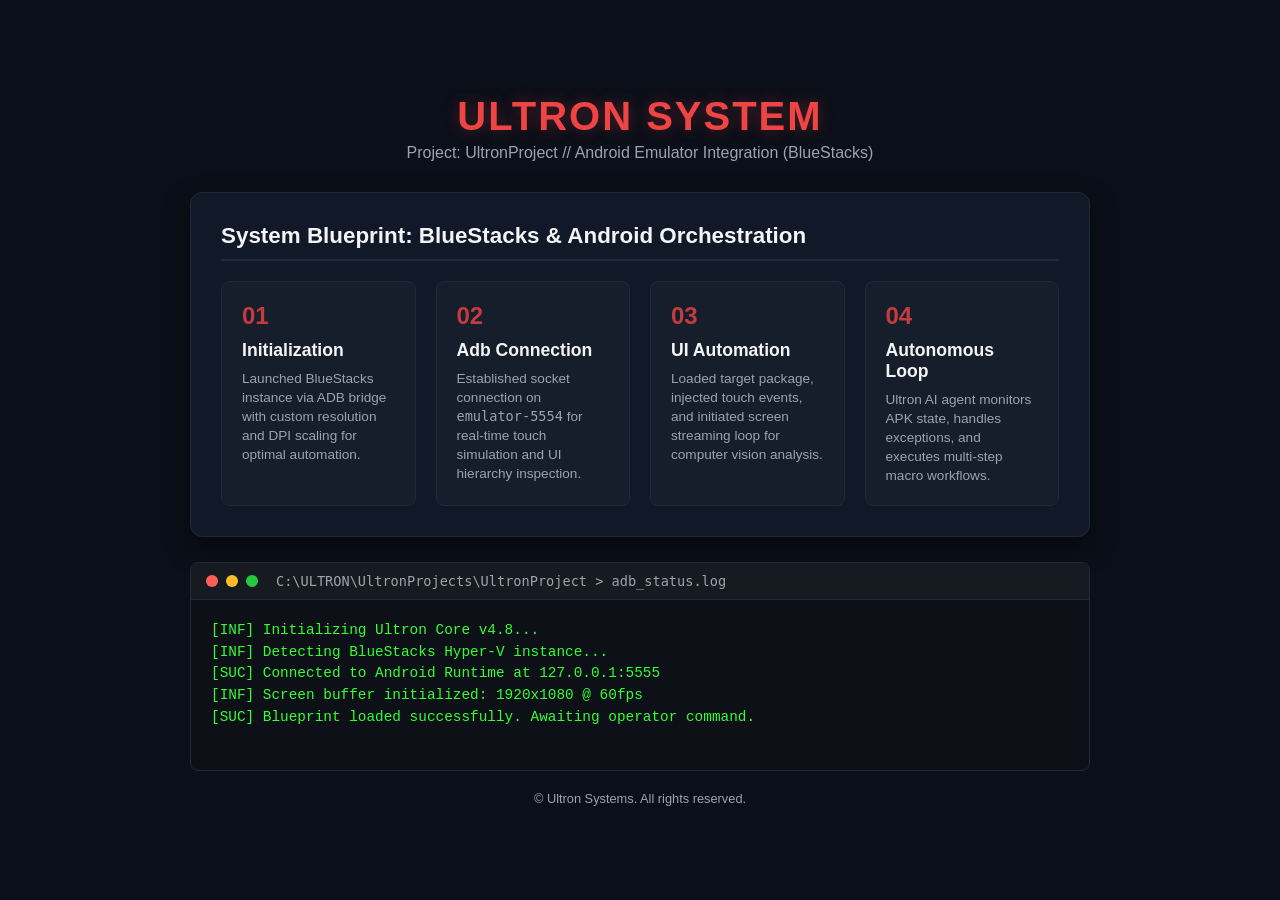
<file: UltronProjects/UltronProject/index.html>
<!DOCTYPE html>
<html lang="en">
<head>
    <meta charset="UTF-8">
    <meta name="viewport" content="width=device-width, initial-scale=1.0">
    <title>Ultron Project - BlueStacks Blueprint</title>
    <link rel="stylesheet" href="styles.css">
</head>
<body>
    <div class="container">
        <header>
            <h1>ULTRON SYSTEM</h1>
            <p class="subtitle">Project: UltronProject // Android Emulator Integration (BlueStacks)</p>
        </header>

        <main>
            <section class="blueprint-card">
                <h2>System Blueprint: BlueStacks & Android Orchestration</h2>
                <div class="blueprint-grid">
                    <div class="step-box">
                        <span class="step-num">01</span>
                        <h3>Initialization</h3>
                        <p>Launched BlueStacks instance via ADB bridge with custom resolution and DPI scaling for optimal automation.</p>
                    </div>
                    <div class="step-box">
                        <span class="step-num">02</span>
                        <h3>Adb Connection</h3>
                        <p>Established socket connection on <code>emulator-5554</code> for real-time touch simulation and UI hierarchy inspection.</p>
                    </div>
                    <div class="step-box">
                        <span class="step-num">03</span>
                        <h3>UI Automation</h3>
                        <p>Loaded target package, injected touch events, and initiated screen streaming loop for computer vision analysis.</p>
                    </div>
                    <div class="step-box">
                        <span class="step-num">04</span>
                        <h3>Autonomous Loop</h3>
                        <p>Ultron AI agent monitors APK state, handles exceptions, and executes multi-step macro workflows.</p>
                    </div>
                </div>
            </section>

            <section class="console-section">
                <div class="console-header">
                    <span class="dot red"></span>
                    <span class="dot yellow"></span>
                    <span class="dot green"></span>
                    <span class="console-title">C:\ULTRON\UltronProjects\UltronProject > adb_status.log</span>
                </div>
                <pre class="console-body">
[INF] Initializing Ultron Core v4.8...
[INF] Detecting BlueStacks Hyper-V instance...
[SUC] Connected to Android Runtime at 127.0.0.1:5555
[INF] Screen buffer initialized: 1920x1080 @ 60fps
[SUC] Blueprint loaded successfully. Awaiting operator command.
                </pre>
            </section>
        </main>

        <footer>
            <p>&copy; Ultron Systems. All rights reserved.</p>
        </footer>
    </div>
    <script src="script.js"></script>
</body>
</html>
</file>
<file: UltronProjects/UltronProject/styles.css>
:root {
    --bg-color: #0b0f19;
    --card-bg: #111827;
    --accent-red: #ef4444;
    --accent-glow: rgba(239, 68, 68, 0.3);
    --text-primary: #f3f4f6;
    --text-secondary: #9ca3af;
    --border-color: #1f2937;
}

* {
    box-sizing: border-box;
    margin: 0;
    padding: 0;
}

body {
    font-family: 'Segoe UI', Tahoma, Geneva, Verdana, sans-serif;
    background-color: var(--bg-color);
    color: var(--text-primary);
    min-height: 100vh;
    display: flex;
    justify-content: center;
    align-items: center;
    padding: 20px;
}

.container {
    width: 100%;
    max-width: 900px;
}

header {
    text-align: center;
    margin-bottom: 30px;
}

header h1 {
    font-size: 2.5rem;
    letter-spacing: 2px;
    color: var(--accent-red);
    text-shadow: 0 0 15px var(--accent-glow);
}

.subtitle {
    color: var(--text-secondary);
    font-size: 1rem;
    margin-top: 5px;
}

.blueprint-card {
    background-color: var(--card-bg);
    border: 1px solid var(--border-color);
    border-radius: 12px;
    padding: 30px;
    margin-bottom: 25px;
    box-shadow: 0 10px 25px rgba(0,0,0,0.5);
}

.blueprint-card h2 {
    font-size: 1.4rem;
    margin-bottom: 20px;
    border-bottom: 2px solid var(--border-color);
    padding-bottom: 10px;
}

.blueprint-grid {
    display: grid;
    grid-template-columns: repeat(auto-fit, minmax(180px, 1fr));
    gap: 20px;
}

.step-box {
    background: rgba(255, 255, 255, 0.02);
    border: 1px solid var(--border-color);
    border-radius: 8px;
    padding: 20px;
    position: relative;
    transition: transform 0.3s ease, border-color 0.3s ease;
}

.step-box:hover {
    transform: translateY(-5px);
    border-color: var(--accent-red);
}

.step-num {
    font-size: 1.5rem;
    font-weight: bold;
    color: var(--accent-red);
    opacity: 0.8;
    display: block;
    margin-bottom: 10px;
}

.step-box h3 {
    font-size: 1.1rem;
    margin-bottom: 8px;
}

.step-box p {
    font-size: 0.85rem;
    color: var(--text-secondary);
    line-height: 1.4;
}

.console-section {
    background-color: #0d1117;
    border: 1px solid var(--border-color);
    border-radius: 8px;
    overflow: hidden;
}

.console-header {
    background-color: #161b22;
    padding: 10px 15px;
    display: flex;
    align-items: center;
    gap: 8px;
    border-bottom: 1px solid var(--border-color);
}

.dot {
    width: 12px;
    height: 12px;
    border-radius: 50%;
}

.dot.red { background-color: #ff5f56; }
.dot.yellow { background-color: #ffbd2e; }
.dot.green { background-color: #27c93f; }

.console-title {
    margin-left: 10px;
    font-family: monospace;
    font-size: 0.85rem;
    color: var(--text-secondary);
}

.console-body {
    padding: 20px;
    font-family: 'Courier New', Courier, monospace;
    font-size: 0.9rem;
    color: #33ff33;
    line-height: 1.5;
    overflow-x: auto;
}

footer {
    text-align: center;
    margin-top: 20px;
    font-size: 0.8rem;
    color: var(--text-secondary);
}
</file>
